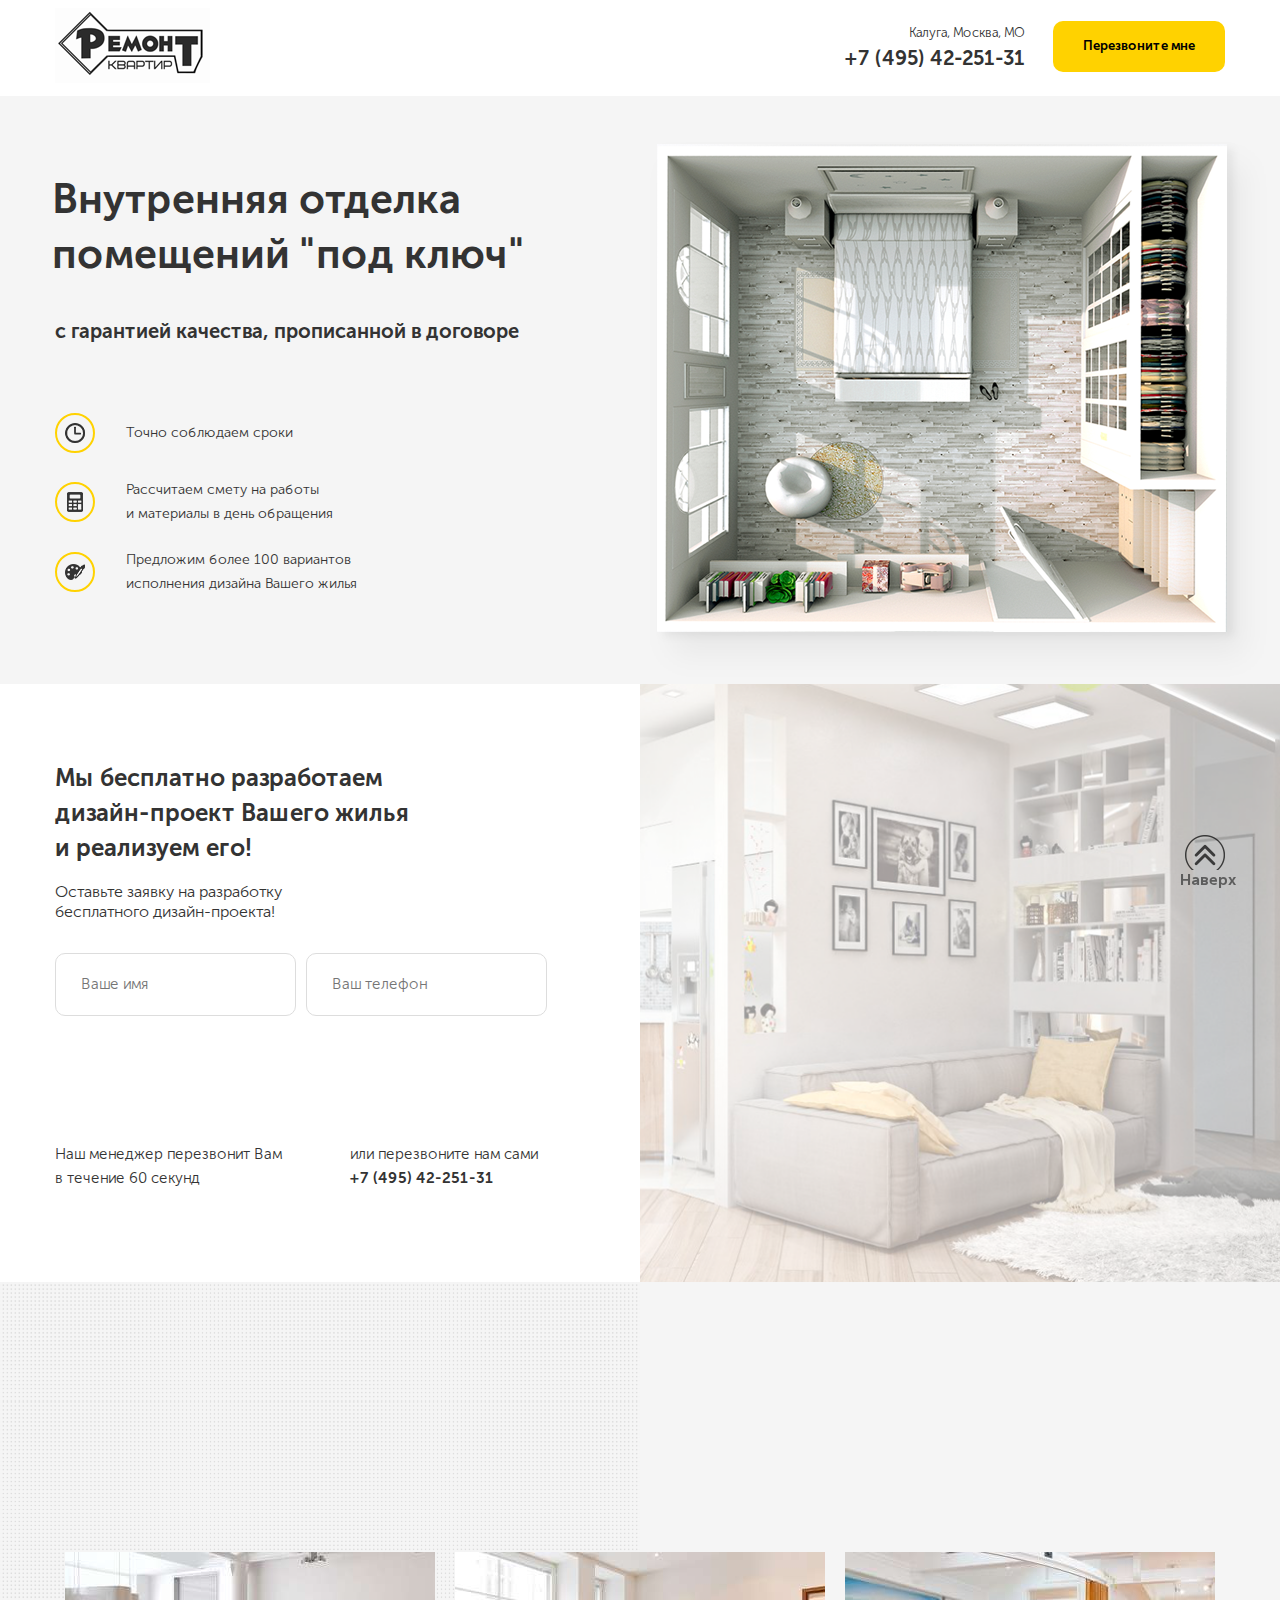
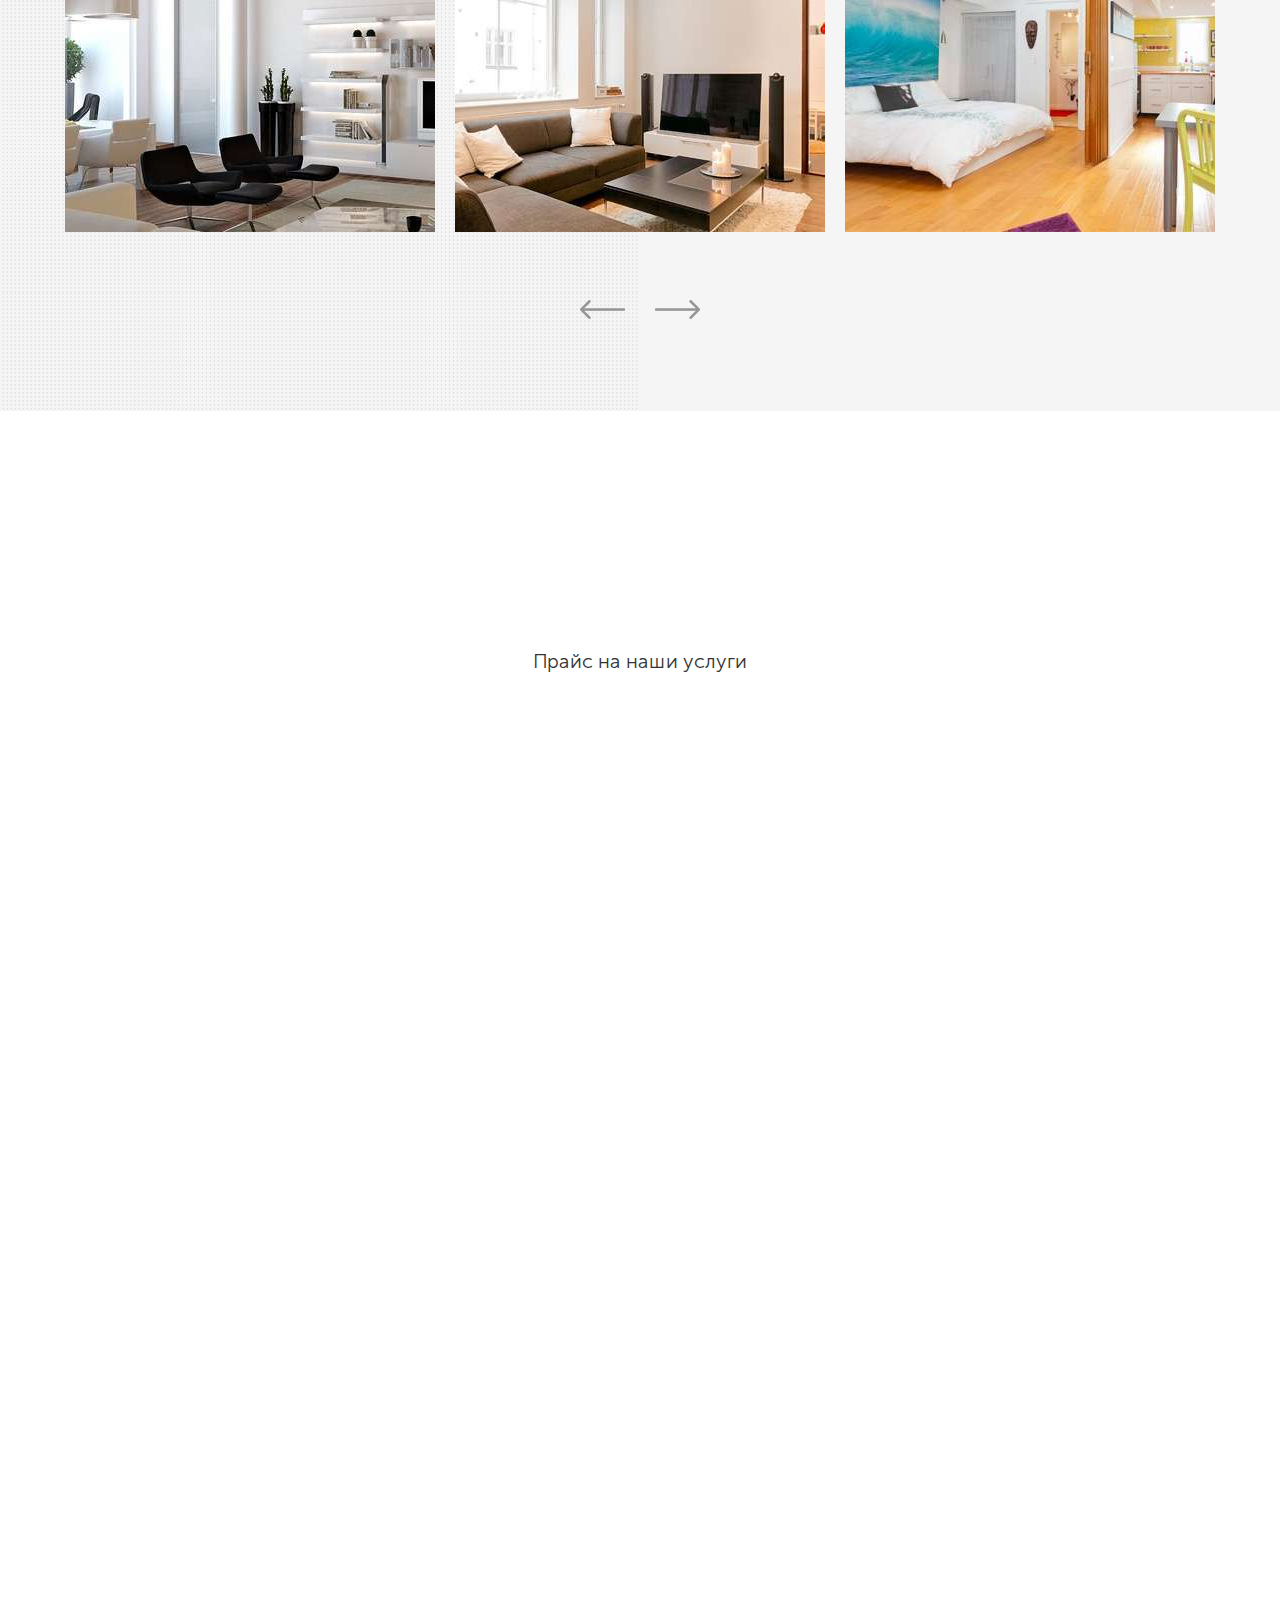
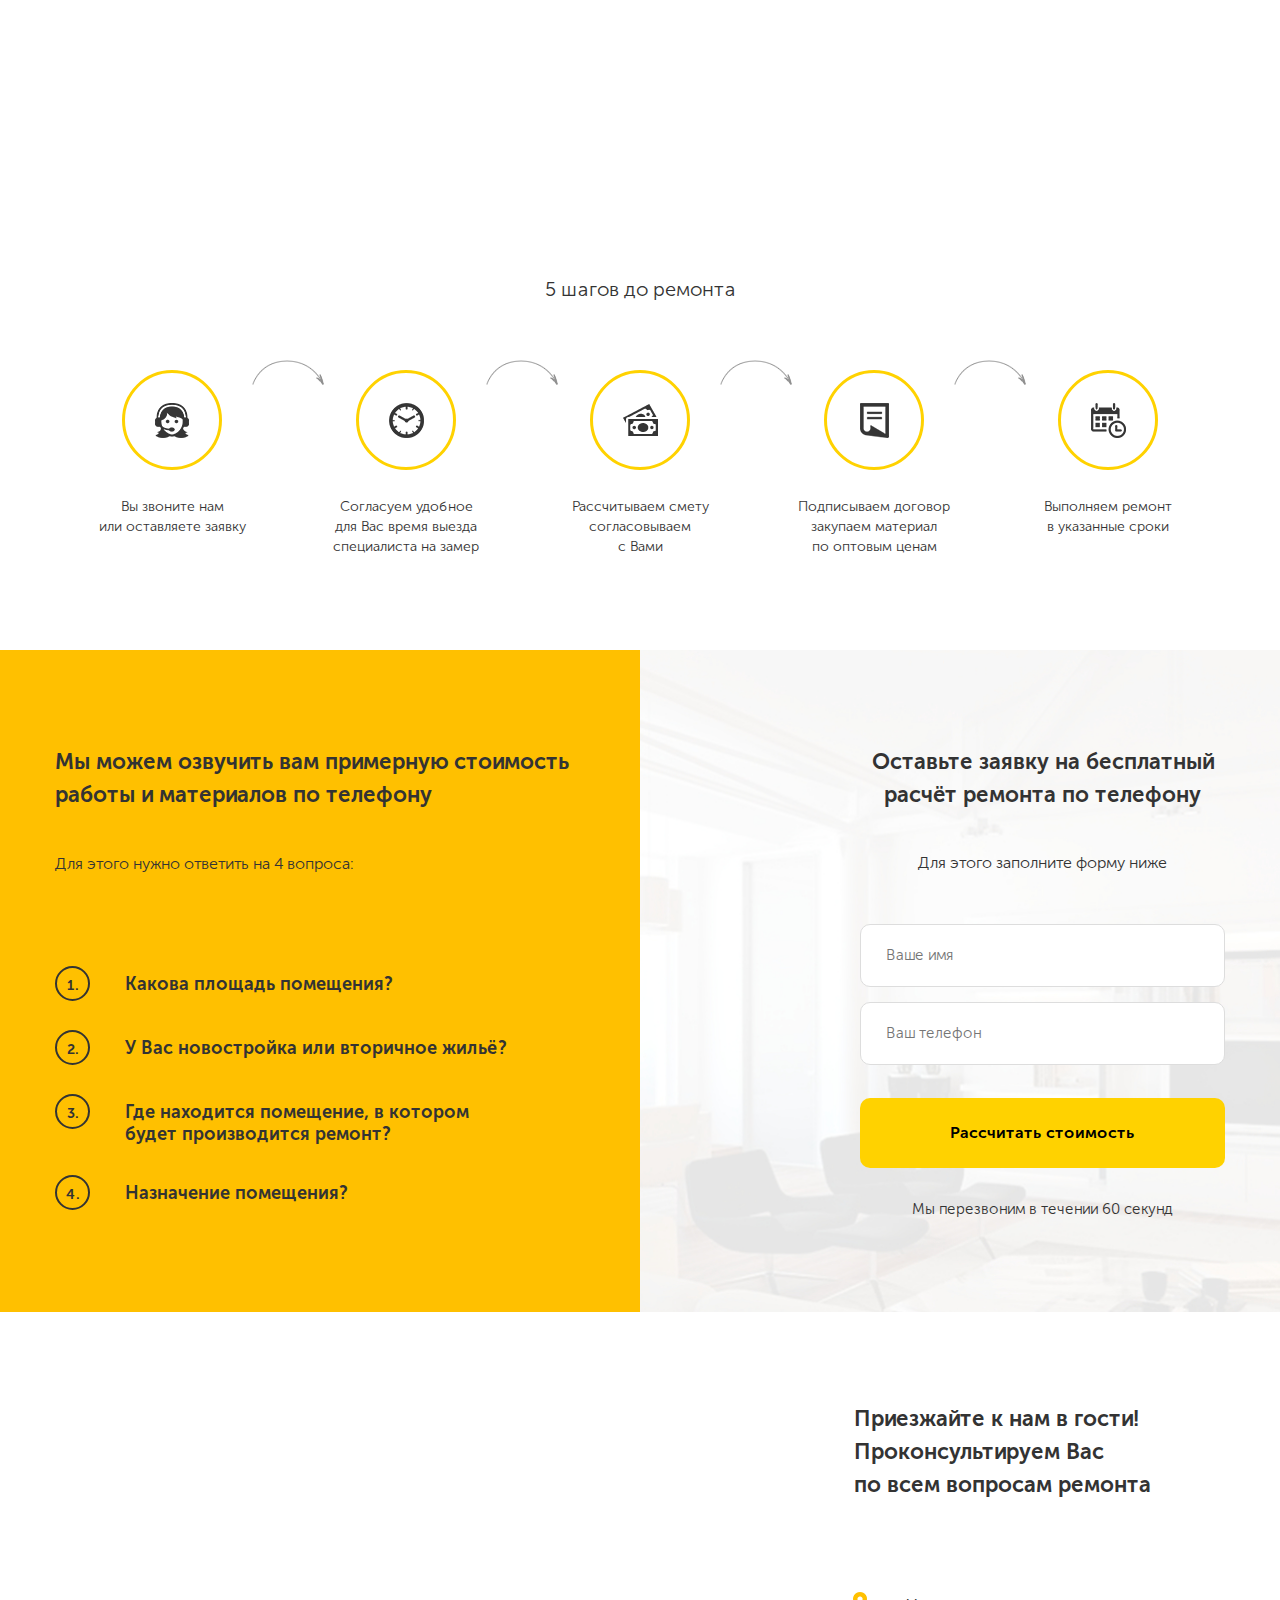
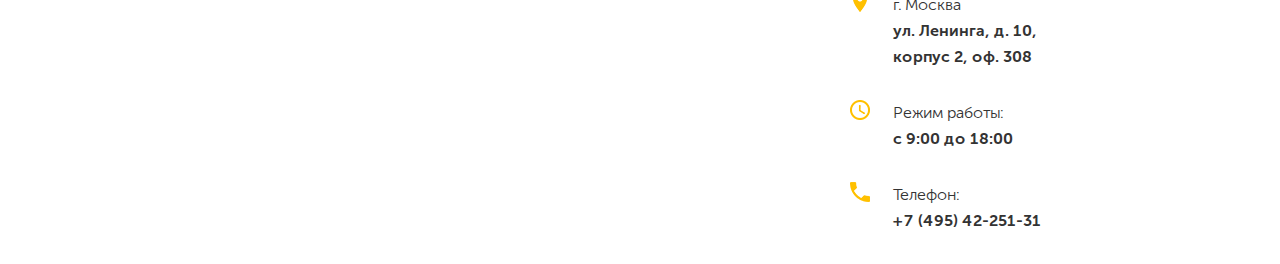
<file: webstart/src/index.html>
<!DOCTYPE html>
<html lang="ru">

<head>
    <meta charset="UTF-8">
    <meta name="viewport" content="width=device-width, initial-scale=1.0">
    <meta http-equiv="X-UA-Compatible" content="ie=edge">
    <link rel="stylesheet" href="css/normalize.css">
    <link rel="stylesheet" href="css/slick.css">
    <link rel="stylesheet" href="css/animate.css">
    <link rel="stylesheet" href="css/style.css">
    <!-- Yandex.Metrika counter --> 
    <!-- <script type="text/javascript" > (function(m,e,t,r,i,k,a){m[i]=m[i]||function(){(m[i].a=m[i].a||[]).push(arguments)}; m[i].l=1*new Date();k=e.createElement(t),a=e.getElementsByTagName(t)[0],k.async=1,k.src=r,a.parentNode.insertBefore(k,a)}) (window, document, "script", "https://cdn.jsdelivr.net/npm/yandex-metrica-watch/tag.js", "ym"); ym(53970355, "init", { clickmap:true, trackLinks:true, accurateTrackBounce:true, webvisor:true, trackHash:true }); </script> <noscript><div><img src="https://mc.yandex.ru/watch/53970355" style="position:absolute; left:-9999px;" alt="" /></div></noscript>  -->
    <!-- /Yandex.Metrika counter -->
    <script src="https://api-maps.yandex.ru/2.1/?apikey=828a06d9-2985-40a9-aaa3-101fe9552675&lang=ru_RU" type="text/javascript"></script>
    <title>Внутренняя отделка помещений "под ключ"</title>
</head>

<body>
    <nav class="navbar">
        <div class="container">
            <div class="navbar-block">
                <div class="navbar__logo wow flipOutY" data-wow-delay="3s" data-wow-offset="5">
                    <img src="img/logo.png" alt="logo">
                </div>
                <!-- /.navbar__logo -->
                <div class="navbar__info">
                    <div class="navbar__contacts">
                        <span class="navbar__address">Калуга, Москва, МО</span> <!-- /.navbar_address -->
                        <a href="tel:+7(495)42-251-31" class="navbar__phone">+7 (495) 42-251-31</a>
                        <!-- /.navbar__phone -->
                    </div>
                    <!-- /.navbar__contacts -->
                    <button class="button navbar__button wow shake" id="button" onclick="ym(53970355, 'reachGoal', 'button'); return true;" data-wow-delay="8s">Перезвоните
                        мне</button>
                    <!-- /.button navbar__button -->
                </div>
                <!-- /.navbar__info -->
            </div>
            <!-- /.navbar-block -->
        </div>
        <!-- /.container -->
    </nav>
    <!-- /.navbar -->

    <main>
        <section class="hero">
            <div class="container">
                <div class="hero-block">
                    <div class="hero-text">
                        <h1 class="hero-text__title">Внутренняя отделка помещений "под ключ"</h1>
                        <span class="hero-text__subtitle">с гарантией качества, прописанной в договоре</span>
                        <!-- /.hero-text__subtitle -->
                        <ul class="hero-list">
                            <li class="hero-list__item">
                                <div class="hero-list__image">
                                    <img src="img/hero/clock-1.png" alt="clock">
                                </div>
                                <span class="hero-list__text wow flash" data-wow-delay="5s"> Точно соблюдаем
                                    сроки</span>
                            </li>
                            <li class="hero-list__item">
                                <div class="hero-list__image">
                                    <img src="img/hero/calculator-1.png" alt="calculator">
                                </div>
                                <span class="hero-list__text wow flash" data-wow-delay="6s">Рассчитаем смету на работы
                                    <br>и материалы в день
                                    обращения</span>
                            </li>
                            <li class="hero-list__item">
                                <div class="hero-list__image">
                                    <img src="img/hero/paint-board-1.png" alt="paint-board">
                                </div>
                                <span class="hero-list__text wow flash" data-wow-delay="7s">Предложим более 100
                                    вариантов исполнения дизайна Вашего
                                    жилья</span>
                            </li>
                        </ul>
                        <!-- /.hero-list -->
                        <!-- /.hero-text__title -->
                    </div>
                    <!-- /.hero-text -->
                    <div>
                        <img src="img/hero/hero_img.png" alt="План квартиры" class="hero-image">
                    </div>
                    <!-- /.hero-image -->
                </div>
                <!-- /.hero-block -->
            </div>
            <!-- /.comtainer -->
        </section>
        <!-- /.hero -->
        <section class="offer section">
            <div class="container">
                <div class="offer-block">
                    <h2 class="section-title offer__title">Мы бесплатно разработаем <br>дизайн-проект Вашего жилья и
                        реализуем его!</h2>
                    <!-- /.section-title -->
                    <span class="section-subtitle offer__subtitle">Оставьте заявку на разработку бесплатного
                        дизайн-проекта!</span>
                    <!-- /.section-subtitle -->
                    <form action="#" class="form offer__form" id="offer-form">
                        <div class="offer__input-block"><div class="offer__input-container">
                            <input type="text" name="username" class="input offer__input" placeholder="Ваше имя"></div>
                        <div class="offer__input-container">
                            <input type="tel" name="phone" class="input offer__input phone" placeholder="Ваш телефон"></div></div>
                        <button class="button offer__button wow heartBeat" data-wow-delay="2s"
                            data-wow-iteration="2">Получить бесплатный дизайн-проект</button>
                    </form>
                    <!-- /.form offer__form -->
                    <div class="offer-text">
                        <span>Наш менеджер перезвонит Вам в течение 60 секунд</span>
                        <!-- /.offer__text_we-call -->
                        <span>или перезвоните нам сами<br>
                            <span>+7 (495) 42-251-31</span>
                        </span> <!-- /.offer-text__text_you-call -->
                    </div>
                    <!-- /.offer-block-text -->
                </div>
            </div>
            <!-- /.container -->
        </section>
        <!-- /.offer -->

        <section class="section portfolio">
            <div class="container">
                <h2 class="section-title portfolio__title wow bounceInLeft" data-wow-delay="0.5s">
                    Работая с 2007 года,<br> мы сделали более 500 ремонтов в квартирах и домах
                </h2>
                <!-- /.section-title portfolio__title -->
                <div class="slider">
                    <div class="slider__item"><img class="slider__image" src="img/portfolio/slider_1.jpg" alt=""></div>
                    <!-- /.slider__item -->
                    <div class="slider__item"><img class="slider__image" src="img/portfolio/slider_2.jpg" alt=""></div>
                    <!-- /.slider__item -->
                    <div class="slider__item"><img class="slider__image" src="img/portfolio/slider_3.jpg" alt=""></div>
                    <!-- /.slider__item -->
                    <div class="slider__item"><img class="slider__image" src="img/portfolio/slider_1.jpg" alt=""></div>
                    <!-- /.slider__item -->
                    <div class="slider__item"><img class="slider__image" src="img/portfolio/slider_2.jpg" alt=""></div>
                    <!-- /.slider__item -->
                    <div class="slider__item"><img class="slider__image" src="img/portfolio/slider_3.jpg" alt=""></div>
                    <!-- /.slider__item -->
                </div>
                <!-- /.slider -->
                <div class="arrows portfolio__arrows">
                    <div class="arrows__left">
                        <img src="img/portfolio/left-arrow.png" alt="left-arrow">
                    </div>
                    <div class="arrows__right">
                        <img src="img/portfolio/right_arrow.png" alt="right_arrow">
                    </div>
                </div>
            </div>
            <!-- /.container -->
        </section>
        <!-- /.section portfolio -->

        <section class="section price">
            <div class="container">
                <h2 class="section-title price__title wow bounceInRight" data-wow-delay="0.5s">У нас очень гибкая
                    система скидок на комплексные работы!</h2>
                <!-- /.section-title price__title -->
                <span class="section-subtitle price__subtitle">Прайс на наши услуги</span>
                <!-- /.section-subtitle price__subtitle -->
                <div class="cards">
                    <div class="card price__card wow fadeInUp" data-wow-delay="0.1s">
                        <div class="card__image"><img src="img/price/bathroom.png" alt=""></div>
                        <!-- /.card__image -->
                        <div class="card__text">
                            <h4 class="card__title">Ремонт ванных комнат и с/у</h4>
                            <!-- /.h4 card__title -->
                            <a href="#" class="card__link">Узнать цены</a>
                            <!-- /.card__link -->
                        </div>
                        <!-- /.card__text -->
                    </div>
                    <!-- /.card -->
                    <div class="card price__card wow fadeInUp" data-wow-delay="0.3s">
                        <div class="card__image"><img src="img/price/livingroom.png" alt=""></div>
                        <!-- /.card__image -->
                        <div class="card__text">
                            <h4 class="card__title">Ремонт комнат и квартир</h4>
                            <!-- /.h4 card__title -->
                            <a href="#" class="card__link">Узнать цены</a>
                            <!-- /.card__link -->
                        </div>
                        <!-- /.card__text -->
                    </div>
                    <!-- /.card -->
                    <div class="card price__card wow fadeInUp" data-wow-delay="0.5s">
                        <div class="card__image"><img src="img/price/office.png" alt=""></div>
                        <!-- /.card__image -->
                        <div class="card__text">
                            <h4 class="card__title">Отделка офисных помещений</h4>
                            <!-- /.h4 card__title -->
                            <a href="#" class="card__link">Узнать цены</a>
                            <!-- /.card__link -->
                        </div>
                        <!-- /.card__text -->
                    </div>
                    <!-- /.card -->
                    <div class="card price__card wow fadeInUp" data-wow-delay="0.7s">
                        <div class="card__image"><img src="img/price/buildings.png" alt=""></div>
                        <!-- /.card__image -->
                        <div class="card__text">
                            <h4 class="card__title">Ремонт в новостройках</h4>
                            <!-- /.h4 card__title -->
                            <a href="#" class="card__link">Узнать цены</a>
                            <!-- /.card__link -->
                        </div>
                        <!-- /.card__text -->
                    </div>
                    <!-- /.card -->
                    <div class="card price__card wow fadeInUp" data-wow-delay="0.9s">
                        <div class="card__image"><img src="img/price/kitchen.png" alt=""></div>
                        <!-- /.card__image -->
                        <div class="card__text">
                            <h4 class="card__title">Ремонт кухонь</h4>
                            <!-- /.h4 card__title -->
                            <a href="#" class="card__link">Узнать цены</a>
                            <!-- /.card__link -->
                        </div>
                        <!-- /.card__text -->
                    </div>
                    <!-- /.card -->
                    <div class="card price__card wow fadeInUp" data-wow-delay="1.1s">
                        <div class="card__image"><img src="img/price/houses.png" alt=""></div>
                        <!-- /.card__image -->
                        <div class="card__text">
                            <h4 class="card__title">Ремонт дач и коттеджей</h4>
                            <!-- /.h4 card__title -->
                            <a href="#" class="card__link">Узнать цены</a>
                            <!-- /.card__link -->
                        </div>
                        <!-- /.card__text -->
                    </div>
                    <!-- /.card -->
                </div>
                <!-- /.cards -->
            </div>
            <!-- /.container -->
        </section>
        <!-- /.section price -->
        <section class="section steps">
            <div class="container">
                <h2 class="section-title steps__title wow bounceInLeft" data-wow-delay="0.5s">Наши специалисты готовы
                    выехать на замер<br> в любое удобное для Вас время</h2>
                <!-- /.section-title steps__title -->
                <span class="section-subtitle steps__subtitle">5 шагов до ремонта</span>
                <!-- /.section-subtitle steps__subtitle -->
                <div class="steps-block">
                    <div class="step">
                        <div class="step__image"><img src="img/steps/woman-with-headset.png" alt=""></div>
                        <!-- /.step__image -->
                        <p class="step__text">Вы звоните нам<br> или оставляете заявку</p>
                        <!-- /.step__text -->
                    </div>
                    <!-- /.step -->
                    <div class="step">
                        <div class="step__image"><img src="img/steps/wall-clock.png" alt=""></div>
                        <!-- /.step__image -->
                        <p class="step__text">Согласуем удобное <br>для Вас время выезда специалиста на замер</p>
                        <!-- /.step__text -->
                    </div>
                    <!-- /.step -->
                    <div class="step">
                        <div class="step__image"><img src="img/steps/cash.png" alt=""></div>
                        <!-- /.step__image -->
                        <p class="step__text">Рассчитываем смету согласовываем<br> с Вами</p>
                        <!-- /.step__text -->
                    </div>
                    <!-- /.step -->
                    <div class="step">
                        <div class="step__image"><img src="img/steps/folded-document.png" alt=""></div>
                        <!-- /.step__image -->
                        <p class="step__text">Подписываем договор закупаем материал<br> по оптовым ценам</p>
                        <!-- /.step__text -->
                    </div>
                    <!-- /.step -->
                    <div class="step">
                        <div class="step__image"><img src="img/steps/calendar.png" alt=""></div>
                        <!-- /.step__image -->
                        <p class="step__text">Выполняем ремонт<br> в указанные сроки</p>
                        <!-- /.step__text -->
                    </div>
                    <!-- /.step -->
                </div>
                <!-- /.steps-block -->
            </div>
            <!-- /.container -->
        </section>
        <!-- /.section steps -->
        <section class="section brif">
            <div class="container">
                <div class="brif-block">
                    <div class="interview brif__interview">
                        <h3 class="interview__title">
                            Мы можем озвучить вам примерную стоимость работы и материалов по телефону
                        </h3>
                        <span class="interview__subtitle">Для этого нужно ответить на 4 вопроса:</span>
                        <ul class="interview-list">
                            <li class="interview-list__item">
                                <span class="interview-list__counter">
                                    1.
                                </span>
                                <span class="interview-list__text">
                                    Какова площадь помещения?
                                </span>
                            </li>
                            <li class="interview-list__item">
                                <span class="interview-list__counter">
                                    2.
                                </span>
                                <span class="interview-list__text">
                                    У Вас новостройка или вторичное жильё?
                                </span>
                            </li>
                            <li class="interview-list__item">
                                <span class="interview-list__counter">
                                    3.
                                </span>
                                <span class="interview-list__text">
                                    Где находится помещение, в котором будет производится ремонт?
                                </span>
                            </li>
                            <li class="interview-list__item">
                                <span class="interview-list__counter">
                                    4.
                                </span>
                                <span class="interview-list__text">
                                    Назначение помещения?
                                </span>
                            </li>
                        </ul>
                    </div>
                    <!-- /.interview brif__interview -->
                    <div class="form brif__form">
                        <h3 class="form__title">
                            Оставьте заявку на бесплатный расчёт ремонта по телефону
                        </h3>
                        <span class="form__subtitle">
                            Для этого заполните форму ниже
                        </span>
                        <form action="#" id="brif-form">
                            <input type="text" name="username" class="input brif__input" placeholder="Ваше имя">
                            <!-- <input type="email" name="email" class="input brif__input email" placeholder="Ваш email"> -->
                            <input type="tel" name="phone" class="input brif__input phone" placeholder="Ваш телефон">
                            <button class="button brif__button">Рассчитать стоимость</button>
                            <span class="form__description">Мы перезвоним в течении 60 секунд</span>
                        </form>
                    </div>
                    <!-- /.form brif__form -->
                </div>
                <!-- /.brif-block -->
            </div>
            <!-- /.container -->
        </section>
        <!-- /.section brif -->
    </main>
    <footer class="footer">
        <div id="map" class="map" style="height: 552px"></div>
        
        
        
        
        <!-- <div class="map" id="map">
            <script type="text/javascript" charset="utf-8" async src="https://api-maps.yandex.ru/services/constructor/1.0/js/?um=constructor%3A637ff935f69dfc17ae711367ace84afaa4eca8d1d1816a56c1912b1d3a3e72b2&amp;width=100%25&amp;height=640&amp;lang=ru_RU&amp;scroll=false"></script>
        </div> -->
        <div class="container">
            <div class="contacts-block">
                <div class="contacts">
                    <h3 class="contacts__title">Приезжайте к нам в гости! <br>Проконсультируем Вас<br> по всем вопросам ремонта</h3>
                    <ul class="contacts-list">
                        <li class="contacts-list__item">
                            <span class="contacts-list__icon"><img src="img/footer/map-placeholder.png"></span> <!-- /.contacts-list__icon -->
                            <span class="contacts-list__text">г. Москва<br><span class="contacts-list__text__bold">ул. Ленинга, д. 10,<br> корпус 2, оф. 308</span></span> <!-- /.contacts-list__text --></li>
                        <!-- /.contacts-list__item -->
                        <li class="contacts-list__item">
                            <span class="contacts-list__icon"><img src="img/footer/clock-with-white-face.png"></span> <!-- /.contacts-list__icon -->
                            <span class="contacts-list__text">Режим работы:<br><span class="contacts-list__text__bold">с 9:00 до 18:00</span></span> <!-- /.contacts-list__text --></li>
                        <!-- /.contacts-list__item -->
                        <li class="contacts-list__item">
                            <span class="contacts-list__icon"><img src="img/footer/phone-call-button.png"></span> <!-- /.contacts-list__icon -->
                            <span class="contacts-list__text">Телефон:<br><span class="contacts-list__text__bold"><a href="tel:+7(495)42-251-31">+7 (495) 42-251-31</a></span></span> <!-- /.contacts-list__text --></li>
                        <!-- /.contacts-list__item -->
                    </ul>
                    <!-- /.contacts-list -->
                </div>
                <!-- /.contacts -->
            </div>
            <!-- /.contacts-block -->
        </div>
        <!-- /.container -->
    </footer>
    <!-- /.footer section -->
    <!-- ************************************************************************* -->
    <div class="modal" id="modal">
        <div class="modal-dialog">
            <button class="modal-dialog__close" id="close">&times;</button>
            <h4 class="modal-dialog__title">Всплывающее окно</h4>
        </div>
        <!-- /.modal-gialog -->
    </div>
    <div><a href="#" class="top_arrow">Наверх</a></div>
    <!-- /.modal -->
    <!-- <script src="js/main.js"></script> -->
    <script src="https://code.jquery.com/jquery-3.4.1.min.js" crossorigin="anonymous"></script>
    <script src="js/modal.js"></script>
    <script src="js/top.js"></script>
    <script src="js/slick.min.js"></script>
    <script src="js/wow.min.js"></script>
    <script src="js/jquery.validate.min.js"></script>
    <script src="js/jquery.maskedinput.min.js"></script>
    <script>
        /* Здесь - это инициализация WOW.js*/
        new WOW().init();
        /* Валидация формы*/ 
        $('#brif-form').validate({
            errorClass: "invalid",
            errorElement: "div",
            rules: {
                username: {
                    required: true,
                    minlength: 2,
                    maxlength: 15
                },
                phone: {
                    required: true
                },
                email: {
                    required: true,
                    email: true
                }
            },
            messages: {
                username: {
                    required: "Заполните поле",
                    minlength: jQuery.validator.format("Осталось символов: {0}")
                },
                phone: {
                    required: "Заполните поле"
                },
                email: {
                    required: "Введите корректный email",
                    email: "Введите корректный email"
                }
            }
        });
        $('#offer-form').validate({
            errorClass: "invalid",
            errorElement: "div",
            rules: {
                username: {
                    required: true,
                    minlength: 2,
                    maxlength: 15
                },
                phone: {
                    required: true
                },
            },
            messages: {
                username: {
                    required: "Заполните поле",
                    minlength: jQuery.validator.format("Осталось символов: {0}")
                },
                phone: {
                    required: "Заполните поле"
                },
            }
        });
        /* Маска для телефона*/ 
        $('.phone').mask('8 (999) 999-99-99');

        /* Это скрипт слайдера карточек*/
        $(document).ready(function () {
            $('.slider').slick({
                slidesToShow: 3,
                slidesToScroll: 1,
                prevArrow: $('.arrows__left'),
                nextArrow: $('.arrows__right'),
                responsive: [{
                        breakpoint: 1200,
                        settings: {
                            slidesToShow: 2,
                            slidesToScroll: 1,
                        }
                    },
                    {
                        breakpoint: 768,
                        settings: {
                            slidesToShow: 1,
                            slidesToScroll: 1
                        }
                    }
                ]
            });
        });
    </script>
    <!-- Это скрипт подключения Яндекс.Карт через API -->
    <script type="text/javascript">
        // Функция ymaps.ready() будет вызвана, когда
        // загрузятся все компоненты API, а также когда будет готово DOM-дерево.
        ymaps.ready(init);
        function init(){ 
            // Создание карты.    
            var myMap = new ymaps.Map("map", {
                // Координаты центра карты.
                // Порядок по умолчанию: «широта, долгота».
                // Чтобы не определять координаты центра карты вручную,
                // воспользуйтесь инструментом Определение координат.
                center: [55.63603607, 37.25810250],
                // Уровень масштабирования. Допустимые значения:
                // от 0 (весь мир) до 19.
                zoom: 16
            });
        }
    </script>
</body>

</html>
</file>
